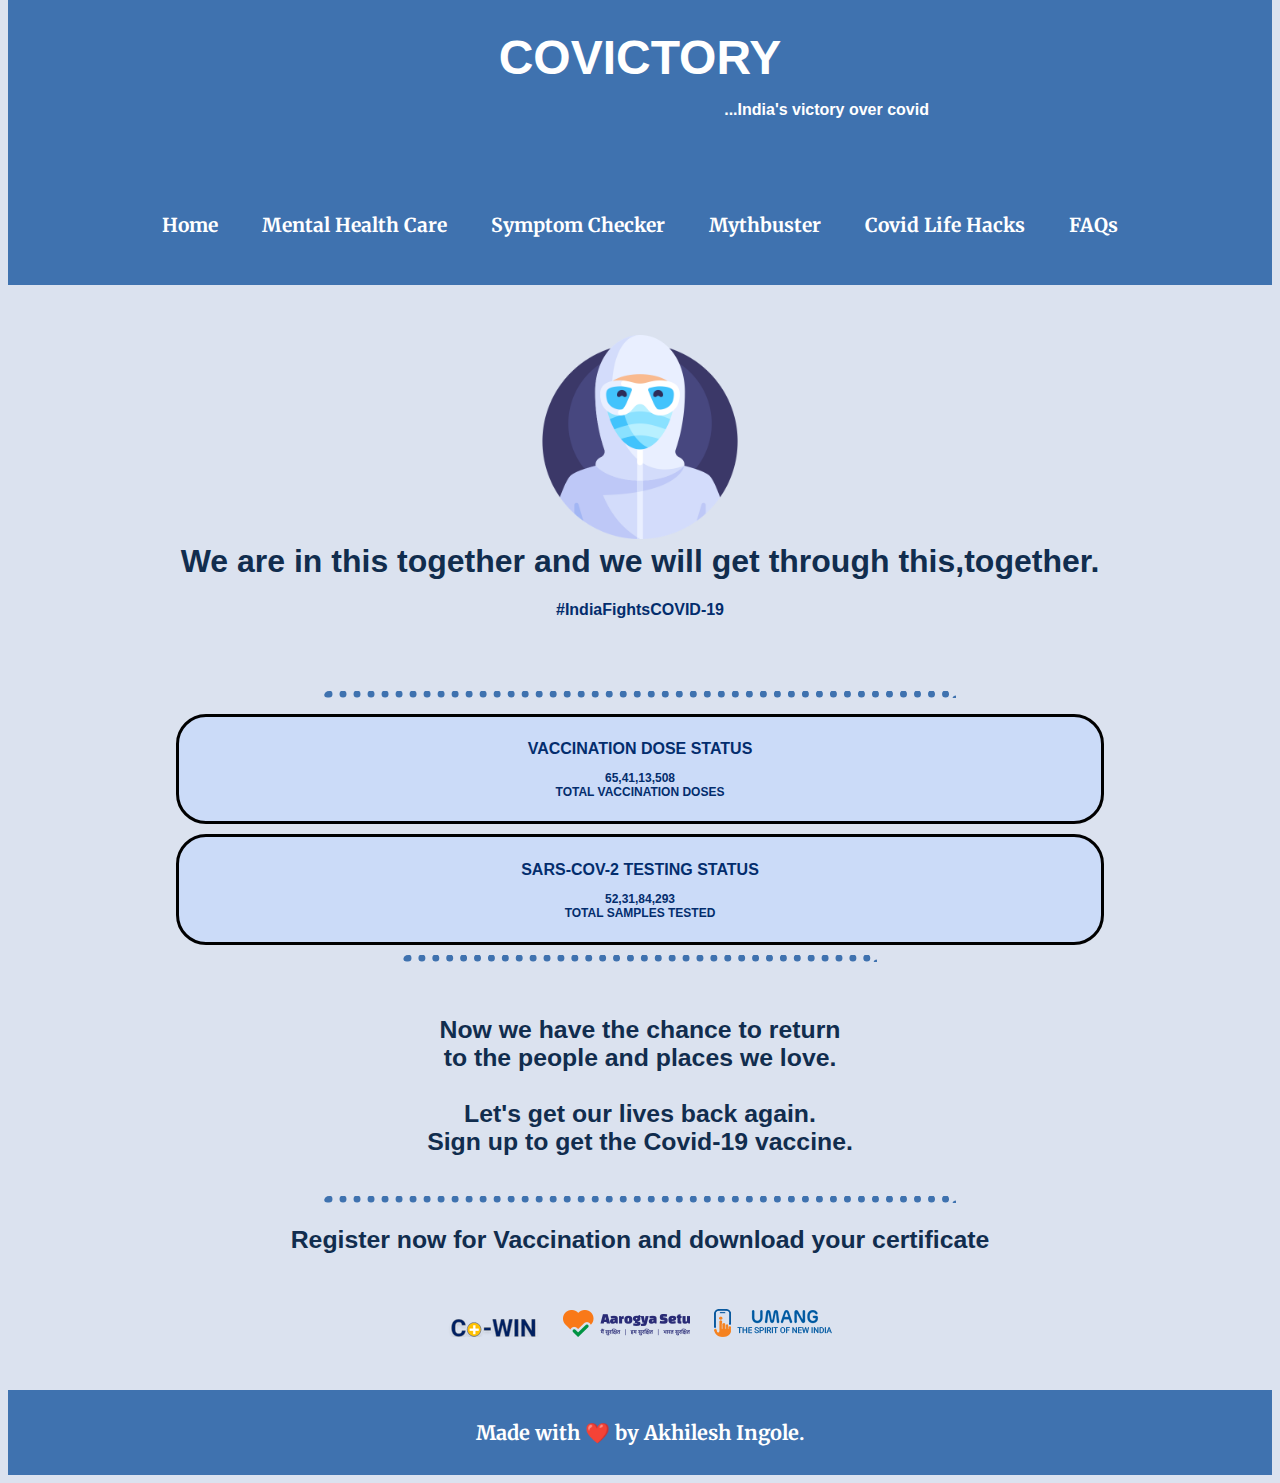
<file: index.html>
<!DOCTYPE html>
<html lang="en" dir="ltr">
  <head>
    <meta charset="utf-8">
    <title>COVICTORY</title>
    <link rel="stylesheet" href="CSS\styles.css">
    <link rel="icon" href="Images/favicon.ico">
    <link href="https://fonts.googleapis.com/css2?family=Merriweather:ital,wght@1,300&family=Montserrat:wght@100&family=Sacramento&display=swap" rel="stylesheet">

  </head>
  <body>

    <div class="header1">
      <a href="index.html" class="main">COVICTORY</a>
      <h3>...India's victory over covid</h3>
    </div>

    <div class="header">
      <a href="index.html">Home</a>
      <a href="mental_health.html">Mental Health Care</a>
      <a href="symptom.html">Symptom Checker</a>
      <a href="myth.html">Mythbuster</a>
      <a href="hacks.html">Covid Life Hacks</a>
      <a href="faq.html">FAQs</a>
    </div>


    <div class="container">
      <img class="top_cloud" src="Images/coverall.png" alt="coverall.png">
      <h1>We are in this together and we will get through this,together. </h1>
      <h2>#IndiaFightsCOVID-19 </h2>
    </div>
    <hr>

    <div class="box">
      <div class="row">
        <div class="column" display="inline">
          <h2>VACCINATION DOSE STATUS</h2>
          <p>65,41,13,508<br>TOTAL VACCINATION DOSES</p>
        </div>
        <div class="column"display="inline">
          <h2>SARS-COV-2 TESTING STATUS</h2>
          <p>52,31,84,293<br>
            TOTAL SAMPLES TESTED</p>
          </div>
        </div>
        <hr>
    </div>

    <div class="slogan">
      <br><br>
      <h1>Now we have the chance to return <br>to the people and places we love.<br><br>Let's get our lives back again.<br>Sign up to get the Covid-19 vaccine.<br><br>
      <hr>
      </h1>
      <h1>Register now for Vaccination and download your certificate</h1>
    </div>
    <div class="Registration">
      <a href="https://selfregistration.cowin.gov.in/"><img src="Images\co-win.png" alt="co-win.png"></a>
      <a href="https://www.aarogyasetu.gov.in/applink/"><img src="Images\aarogya_btn_img.png" alt="aarogya_btn_img.png"></a>
      <a href="https://web.umang.gov.in/web_new/login?redirect_to=&utm_source=MyGov&utm_medium=MyGovCovid-19"><img src="Images\umang-logo.png" alt="umang-logo.png"></a>
    </div>

    <div class="bottom-container">
      <p class="copy">Made with ❤️ by Akhilesh Ingole.</p>
    </div>

  </body>
</html>
</file>
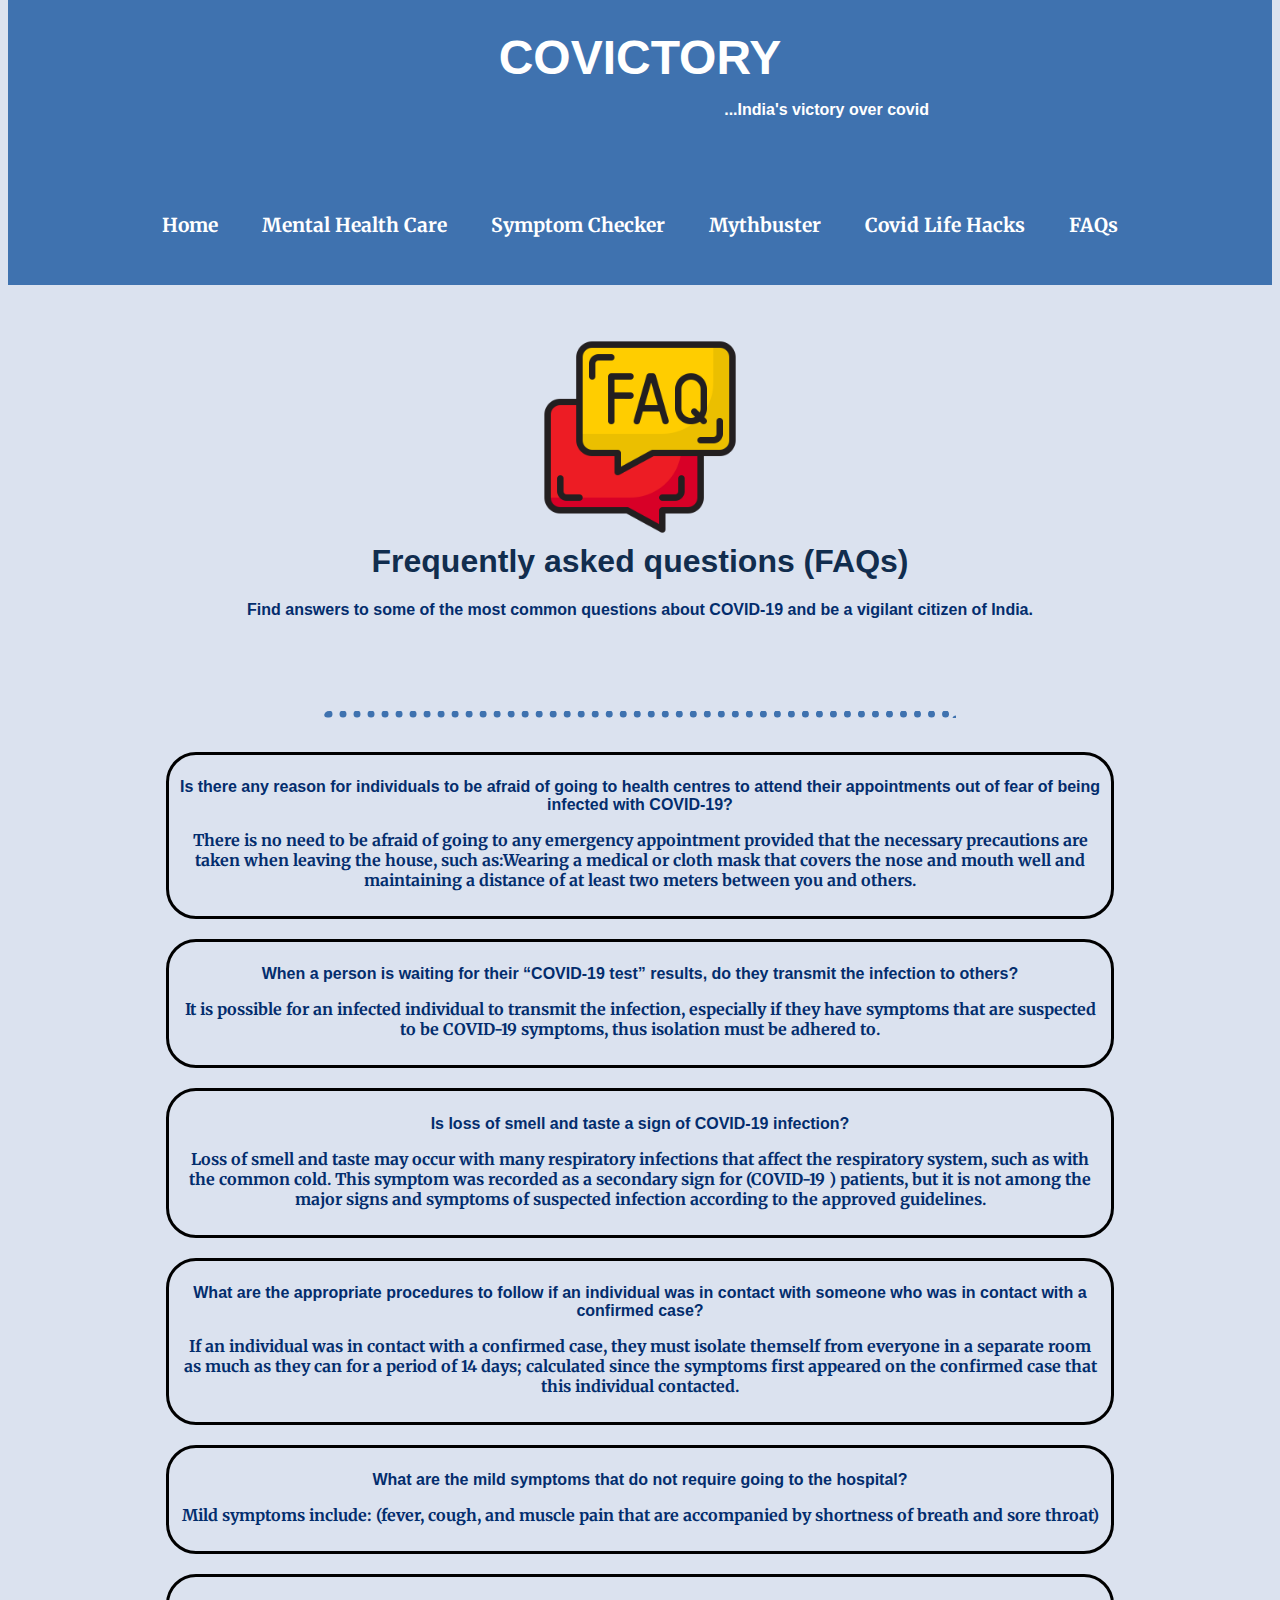
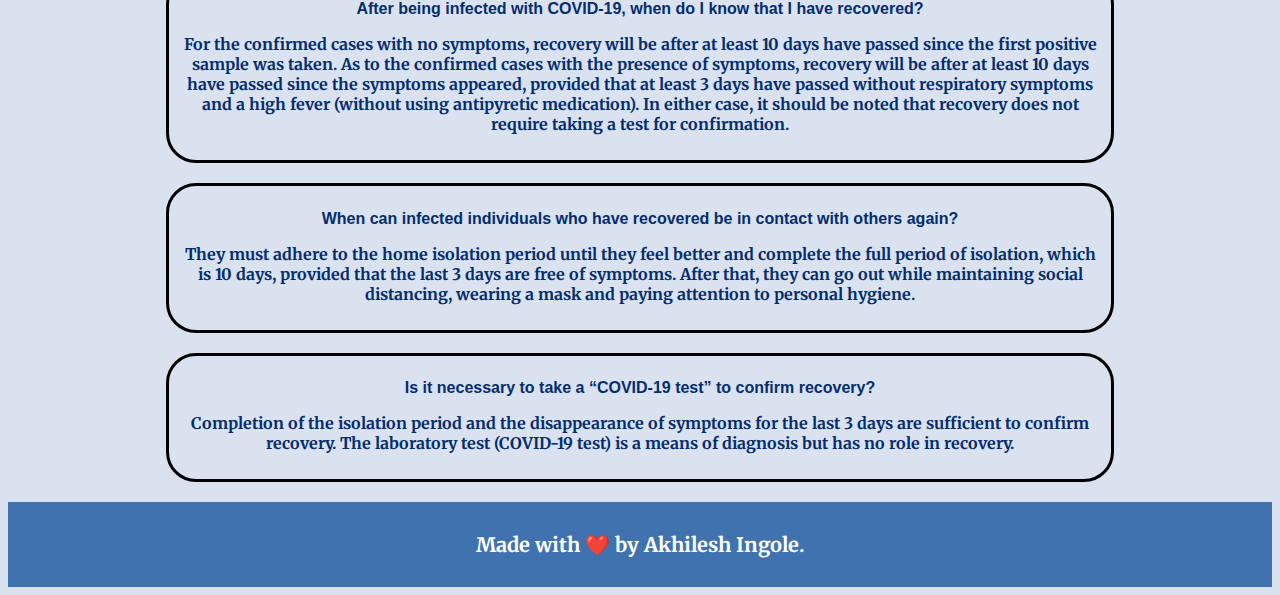
<file: faq.html>
<!DOCTYPE html>
<html lang="en" dir="ltr">
  <head>
    <meta charset="utf-8">
    <title>COVICTORY</title>
    <link rel="stylesheet" href="CSS\styles.css">
    <link rel="icon" href="Images/favicon.ico">
    <link href="https://fonts.googleapis.com/css2?family=Merriweather:ital,wght@1,300&family=Montserrat:wght@100&family=Sacramento&display=swap" rel="stylesheet">

  </head>
  <body>

    <div class="header1">
      <a href="index.html" class="main">COVICTORY</a>
      <h3>...India's victory over covid</h3>
    </div>

    <div class="header">
      <a class="active" href="index.html">Home</a>
      <a href="mental_health.html">Mental Health Care</a>
      <a href="symptom.html">Symptom Checker</a>
      <a href="myth.html">Mythbuster</a>
      <a href="hacks.html">Covid Life Hacks</a>
      <a href="faq.html">FAQs</a>
    </div>

    <div class="container">
      <img class="top_cloud" src="Images/faq.png" alt="mental-health.png">
      <h1>Frequently asked questions (FAQs)</h1>
      <h2>Find answers to some of the most common questions about COVID-19 and be a vigilant citizen of India.</h2>
    </div><br>
    <hr>

    <div class="box"><br>
      <div class="faq_box">
        <h2>Is there any reason for individuals to be afraid of going to health centres to attend their appointments out of fear of being infected with COVID-19?</h2>
        <p>There is no need to be afraid of going to any emergency appointment provided that the necessary precautions are taken when leaving the house, such as:Wearing a medical or cloth mask that covers the nose and mouth well and maintaining a distance of at least two meters between you and others.</p>
      </div><br>
      <div class="faq_box">
        <h2>When a person is waiting for their “COVID-19 test” results, do they transmit the infection to others?</h2>
        <p>It is possible for an infected individual to transmit the infection, especially if they have symptoms that are suspected to be COVID-19  symptoms, thus isolation must be adhered to.</p>
      </div><br>
      <div class="faq_box">
        <h2>Is loss of smell and taste a sign of COVID-19 infection?</h2>
        <p>Loss of smell and taste may occur with many respiratory infections that affect the respiratory system, such as with the common cold. This symptom was recorded as a secondary sign for (COVID-19 ) patients, but it is not among the major signs and symptoms of  suspected infection according to the approved guidelines.</p>
      </div><br>
      <div class="faq_box">
        <h2>What are the appropriate procedures to follow if an individual was in contact with someone who was in contact with a confirmed case?</h2>
        <p>If an individual was in contact with a confirmed case, they must isolate themself from everyone in a separate room as much as they can for a period of 14 days; calculated since the symptoms first appeared on the confirmed case that this individual contacted. </p>
      </div><br>
      <div class="faq_box">
        <h2>What are the mild symptoms that do not require going to the hospital?</h2>
        <p>Mild symptoms include: (fever, cough, and muscle pain that are accompanied by shortness of breath and sore throat)</p>
      </div><br>
      <div class="faq_box">
        <h2>After being infected with COVID-19, when do I know that I have recovered?</h2>
        <p>For the confirmed cases with no symptoms, recovery will be after at least 10 days have passed since the first positive sample was taken. As to the confirmed cases with the presence of symptoms, recovery will be after at least 10 days have passed since the symptoms appeared, provided that at least 3 days have passed without respiratory symptoms and a high fever (without using antipyretic medication). In either case, it should be noted that recovery does not require taking a test for confirmation.</p>
      </div><br>
      <div class="faq_box">
        <h2>When can infected individuals who have recovered be in contact with others again?</h2>
        <p>They must adhere to the home isolation period until they feel better and complete the full period of isolation, which is 10 days, provided that the last 3 days are free of symptoms. After that, they can go out while maintaining social distancing, wearing a mask and paying attention to personal hygiene.</p>
      </div><br>
      <div class="faq_box">
        <h2>Is it necessary to take a “COVID-19 test” to confirm recovery?</h2>
        <p>Completion of the isolation period and the disappearance of symptoms for the last 3 days are sufficient to confirm recovery. The laboratory test (COVID-19 test) is a means of diagnosis but has no role in recovery.</p>
      </div><br>
  </div>
    <div class="bottom-container">
      <p class="copy">Made with ❤️ by Akhilesh Ingole.</p>
    </div>

  </body>
</html>
</file>
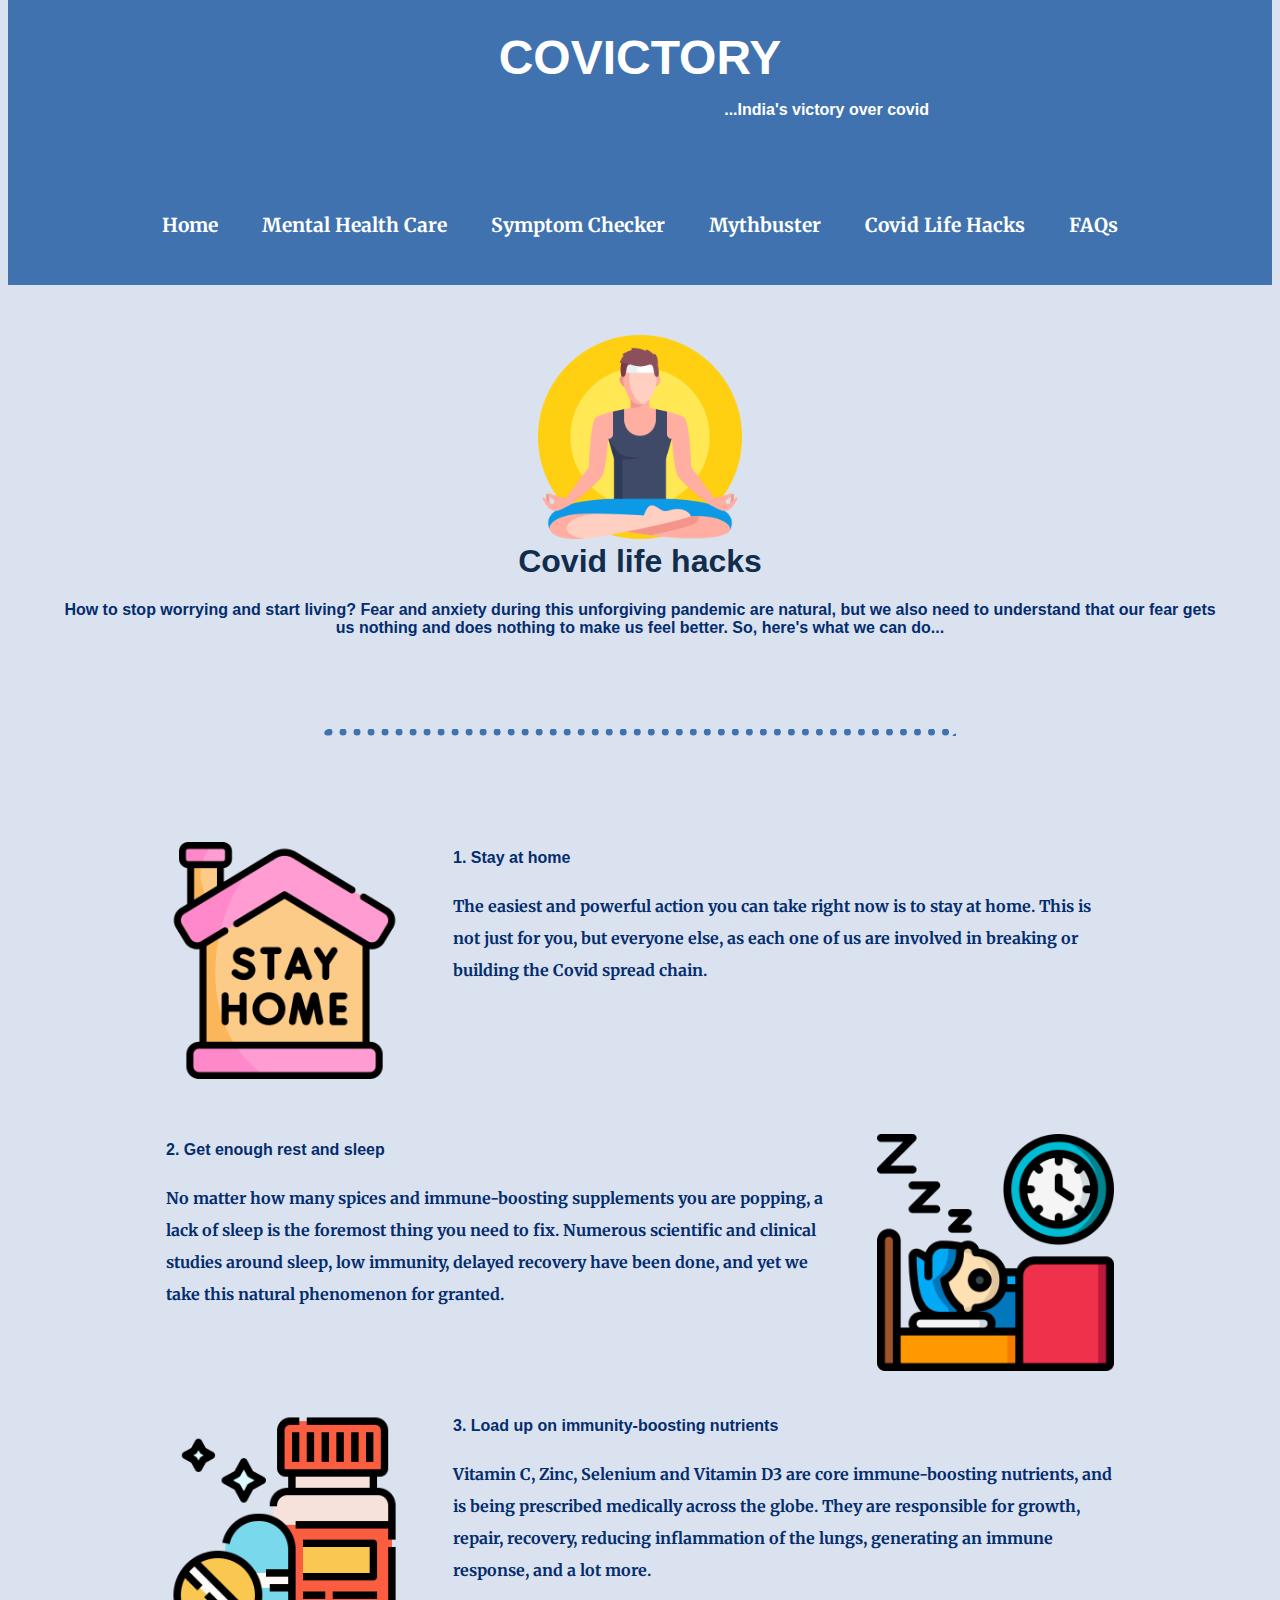
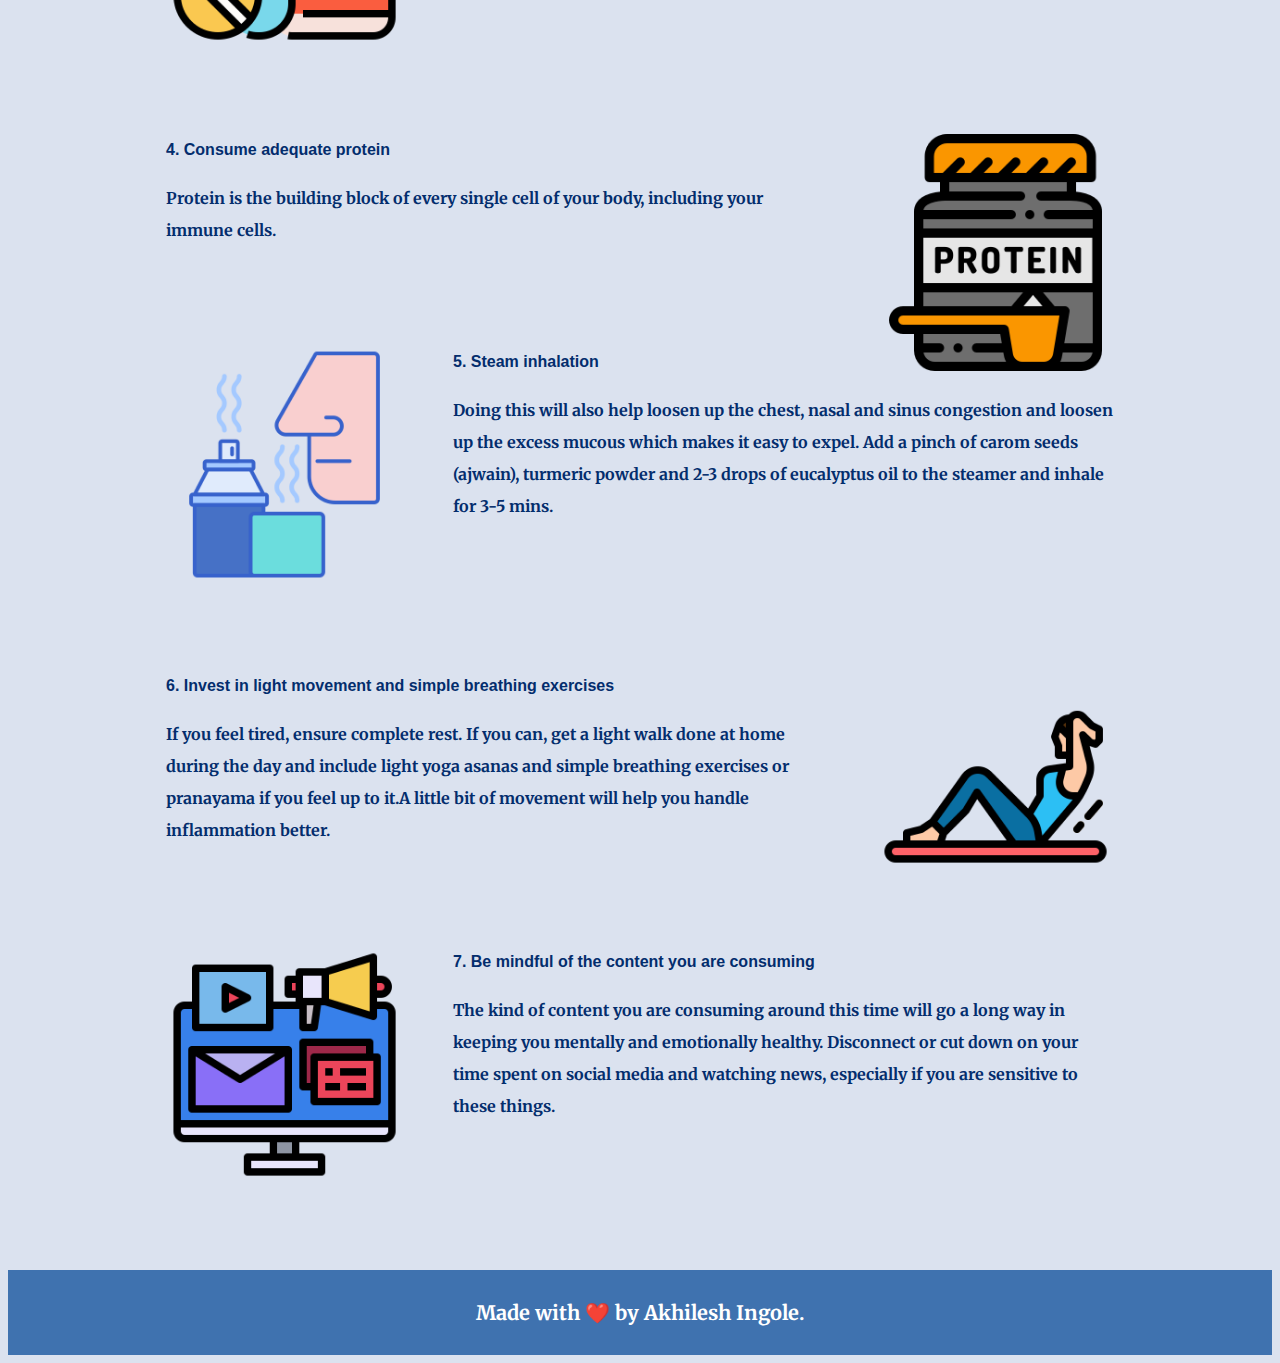
<file: hacks.html>
<!DOCTYPE html>
<html lang="en" dir="ltr">
  <head>
    <meta charset="utf-8">
    <title>COVICTORY</title>
    <link rel="stylesheet" href="CSS\styles.css">
    <link rel="icon" href="Images/favicon.ico">
    <link href="https://fonts.googleapis.com/css2?family=Merriweather:ital,wght@1,300&family=Montserrat:wght@100&family=Sacramento&display=swap" rel="stylesheet">

  </head>
  <body>

    <div class="header1">
      <a href="index.html" class="main">COVICTORY</a>
      <h3>...India's victory over covid</h3>
    </div>

    <div class="header">
      <a class="active" href="index.html">Home</a>
      <a href="mental_health.html">Mental Health Care</a>
      <a href="symptom.html">Symptom Checker</a>
      <a href="myth.html">Mythbuster</a>
      <a href="hacks.html">Covid Life Hacks</a>
      <a href="faq.html">FAQs</a>
    </div>

    <div class="container">
      <img class="top_cloud" src="Images/meditation.png" alt="meditation.png">
      <h1>Covid life hacks</h1>
      <h2>How to stop worrying and start living?
Fear and anxiety during this unforgiving pandemic are natural, but we also need to understand that our fear gets us nothing and does nothing to make us feel better. So, here's what we can do...</h2>
    </div><br>
    <hr>

    <div class="skill-row">
      <img class="icon1" src="Images/stay-home.png" alt="stay-home.png">
      <h3>1. Stay at home </h3>
      <p>The easiest and powerful action you can take right now is to stay at home. This is not just for you, but everyone else, as each one of us are involved in breaking or building the Covid spread chain.</p>
      <br>
    </div>
    <div class="skill-row">
      <img class="icon2" src="Images/sleeping.png" alt="sleeping.png">
      <h3>2. Get enough rest and sleep</h3>
      <p>No matter how many spices and immune-boosting supplements you are popping, a lack of sleep is the foremost thing you need to fix. Numerous scientific and clinical studies around sleep, low immunity, delayed recovery have been done, and yet we take this natural phenomenon for granted.</p>
    </div>
    <div class="skill-row">
      <img class="icon1" src="Images/vitamin.png" alt="fake-news.png">
      <h3>3. Load up on immunity-boosting nutrients</h3>
      <p>Vitamin C, Zinc, Selenium and Vitamin D3 are core immune-boosting nutrients, and is being prescribed medically across the globe. They are responsible for growth, repair, recovery, reducing inflammation of the lungs, generating an immune response, and a lot more.</p><br>
    </div>
    <div class="skill-row">
      <img class="icon2" src="Images/protein.png" alt="protein.png">
      <h3>4. Consume adequate protein</h3>
      <p>Protein is the building block of every single cell of your body, including your immune cells.</p>
    </div>
    <div class="skill-row">
      <img class="icon1" src="Images/inhale.png" alt="inhale.png">
      <h3>5. Steam inhalation</h3>
      <p>Doing this will also help loosen up the chest, nasal and sinus congestion and loosen up the excess mucous which makes it easy to expel. Add a pinch of carom seeds (ajwain), turmeric powder and 2-3 drops of eucalyptus oil to the steamer and inhale for 3-5 mins.</p>
      <br>
    </div>
    <div class="skill-row">
      <img class="icon2" src="Images/fitness.png" alt="fitness.png">
      <h3>6. Invest in light movement and simple breathing exercises </h3>
      <p>If you feel tired, ensure complete rest. If you can, get a light walk done at home during the day and include light yoga asanas and simple breathing exercises or pranayama if you feel up to it.A little bit of movement will help you handle inflammation better.</p>
    </div>
    <div class="skill-row">
      <img class="icon1" src="Images/digital-marketing.png" alt="digital-marketing.png">
      <h3>7. Be mindful of the content you are consuming</h3>
      <p>The kind of content you are consuming around this time will go a long way in keeping you mentally and emotionally healthy. Disconnect or cut down on your time spent on social media and watching news, especially if you are sensitive to these things.</p>
      <br>
    </div>

    <div class="bottom-container">
      <p class="copy">Made with ❤️ by Akhilesh Ingole.</p>
    </div>

  </body>
</html>
</file>
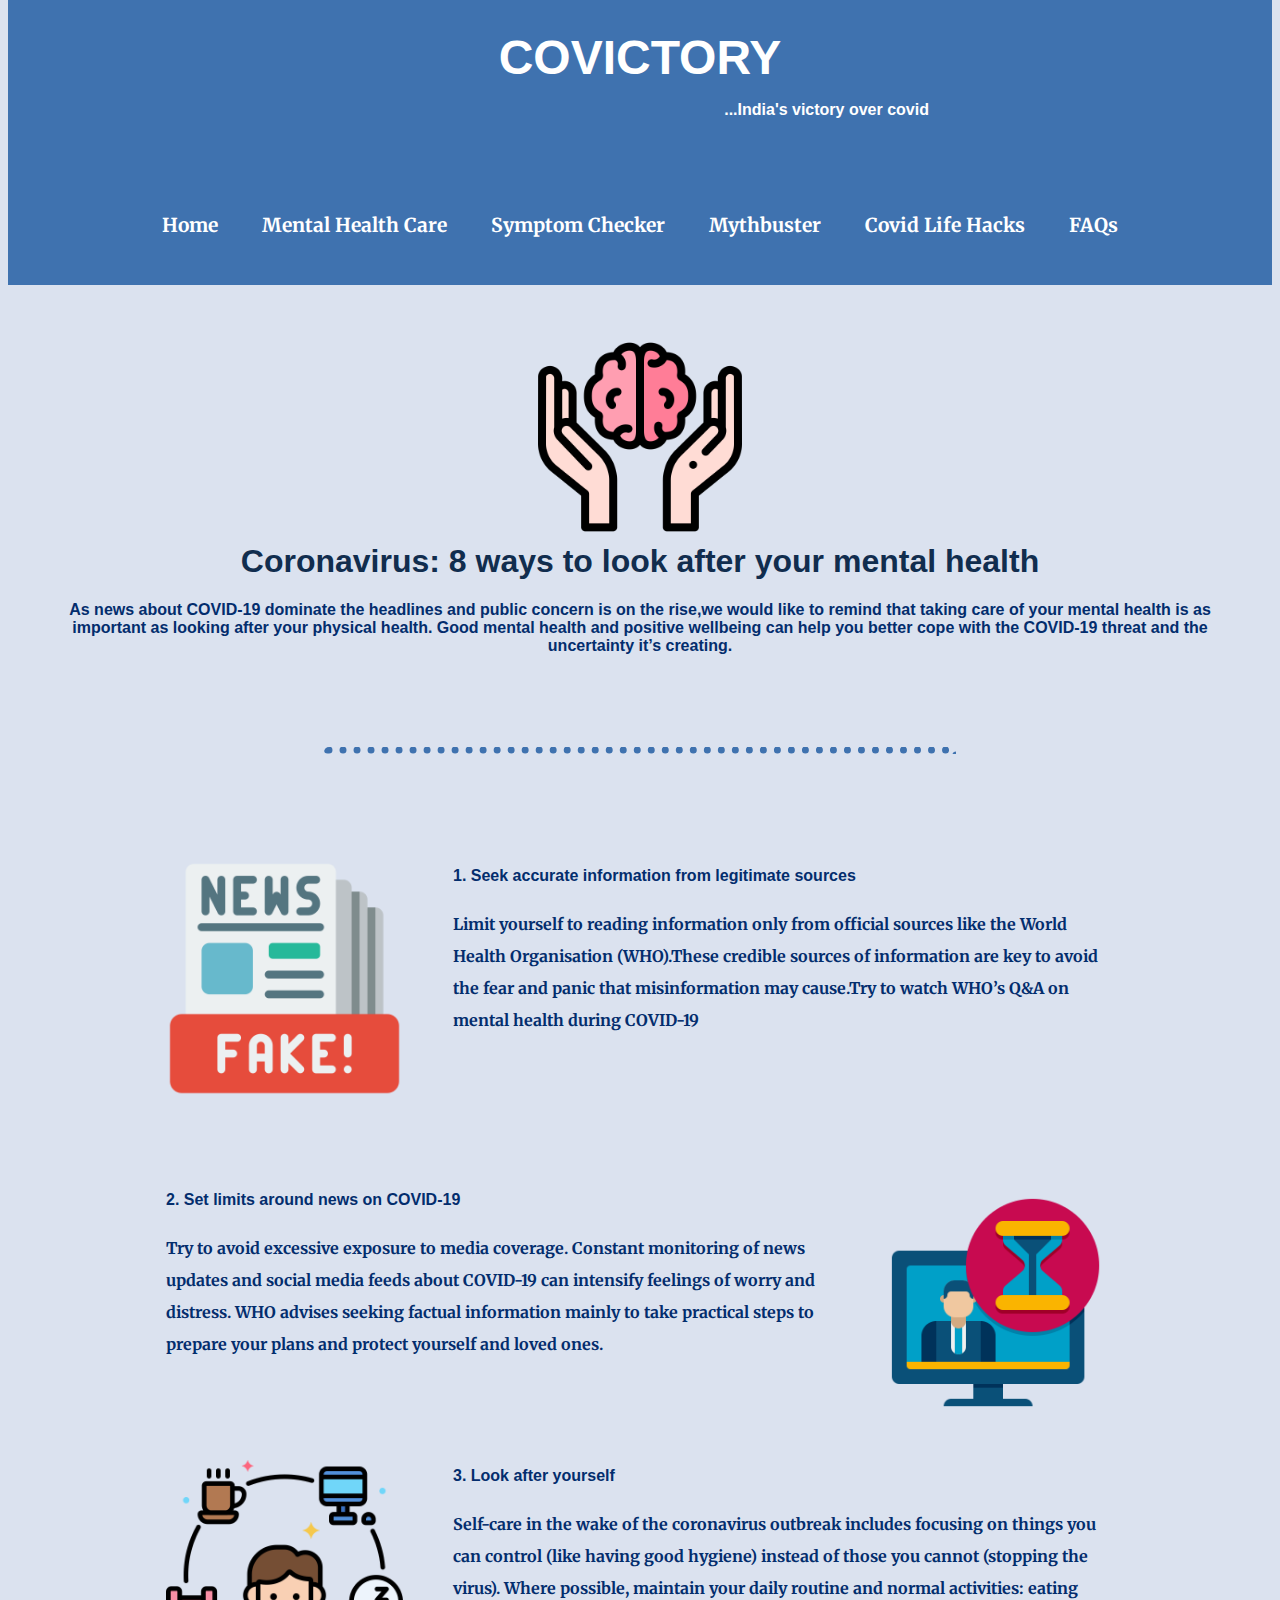
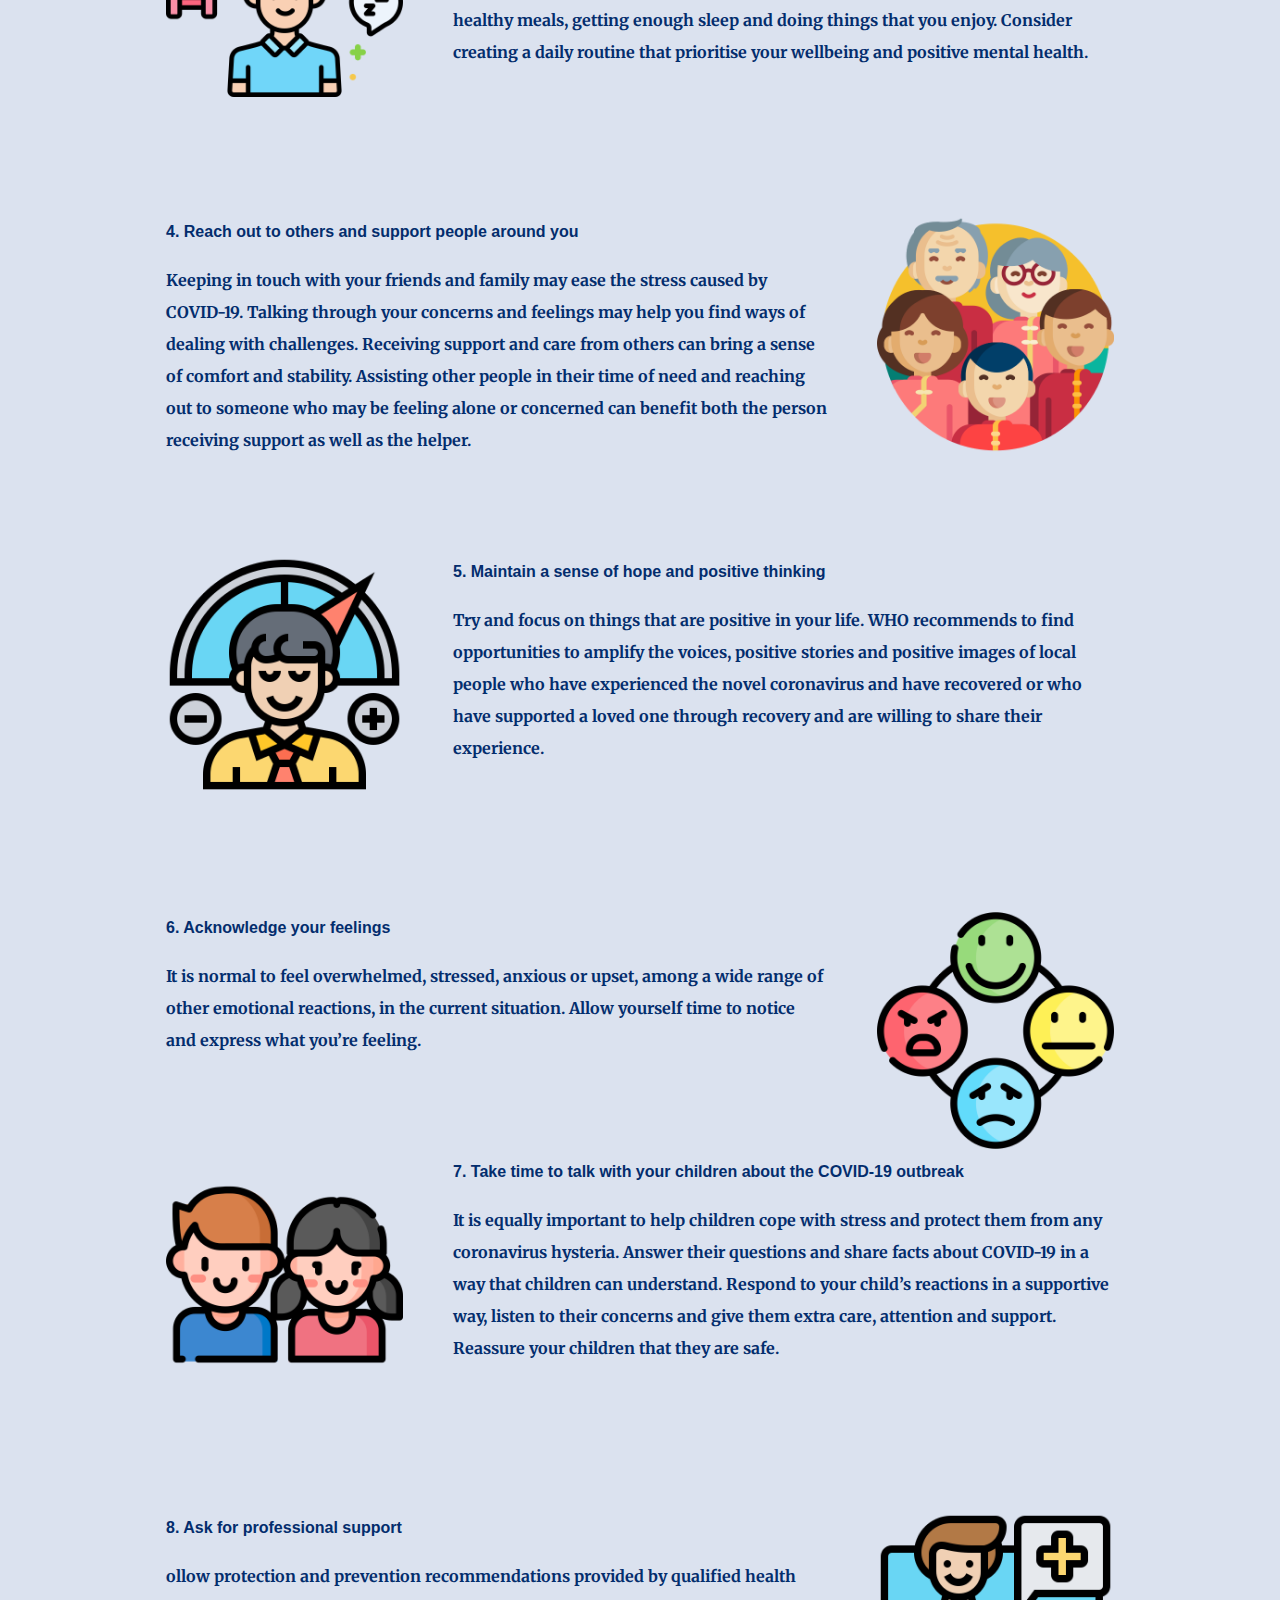
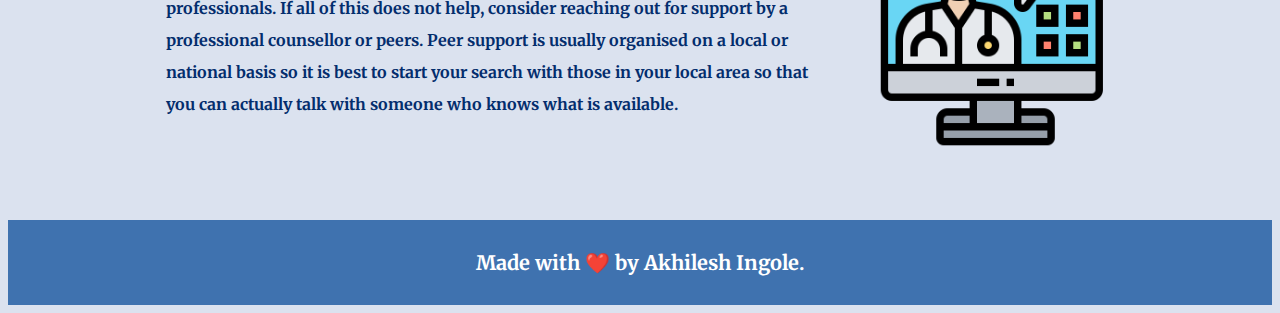
<file: mental_health.html>
<!DOCTYPE html>
<html lang="en" dir="ltr">
  <head>
    <meta charset="utf-8">
    <title>COVICTORY </title>
    <link rel="stylesheet" href="CSS\styles.css">
    <link rel="icon" href="Images/favicon.ico">
    <link href="https://fonts.googleapis.com/css2?family=Merriweather:ital,wght@1,300&family=Montserrat:wght@100&family=Sacramento&display=swap" rel="stylesheet">

  </head>
  <body>

    <div class="header1">
      <a href="index.html" class="main">COVICTORY</a>
      <h3>...India's victory over covid</h3>
    </div>

    <div class="header">
      <a class="active" href="index.html">Home</a>
      <a href="mental_health.html">Mental Health Care</a>
      <a href="symptom.html">Symptom Checker</a>
      <a href="myth.html">Mythbuster</a>
      <a href="hacks.html">Covid Life Hacks</a>
      <a href="faq.html">FAQs</a>
    </div>

    <div class="container">
      <img class="top_cloud" src="Images/mental-health.png" alt="mental-health.png">
      <h1>Coronavirus: 8 ways to look after your mental health</h1>
      <h2>As news about COVID-19 dominate the headlines and public concern is on the rise,we would like to remind that taking care of your mental health is as important as looking after your physical health. Good mental health and positive wellbeing can help you better cope with the COVID-19 threat and the uncertainty it’s creating.</h2>
    </div><br>
    <hr>

    <div class="skill-row">
      <img class="icon1" src="Images/fake-news.png" alt="fake-news.png">
      <h3>1. Seek accurate information from legitimate sources</h3>
      <p>Limit yourself to reading information only from official sources like the World Health Organisation (WHO).These credible sources of information are key to avoid the fear and panic that misinformation may cause.Try to watch WHO’s Q&A on mental health during COVID-19</p>
      <br>
    </div>
    <div class="skill-row">
      <img class="icon2" src="Images/limit.png" alt="limit.png">
      <h3>2. Set limits around news on COVID-19</h3>
      <p>Try to avoid excessive exposure to media coverage. Constant monitoring of news updates and social media feeds about COVID-19 can intensify feelings of worry and distress. WHO advises seeking factual information mainly to take practical steps to prepare your plans and protect yourself and loved ones.</p>
    </div>

    <div class="skill-row">
      <img class="icon1" src="Images/daily-tasks.png" alt="daily-tasks.png">
      <h3>3. Look after yourself</h3>
      <p>Self-care in the wake of the coronavirus outbreak includes focusing on things you can control (like having good hygiene) instead of those you cannot (stopping the virus). Where possible, maintain your daily routine and normal activities: eating healthy meals, getting enough sleep and doing things that you enjoy. Consider creating a daily routine that prioritise your wellbeing and positive mental health.</p>
      <br>
    </div>
    <div class="skill-row">
      <img class="icon2" src="Images/family.png" alt="family.png">
      <h3>4. Reach out to others and support people around you</h3>
      <p>Keeping in touch with your friends and family may ease the stress caused by COVID-19. Talking through your concerns and feelings may help you find ways of dealing with challenges. Receiving support and care from others can bring a sense of comfort and stability. Assisting other people in their time of need and reaching out to someone who may be feeling alone or concerned can benefit both the person receiving support as well as the helper.</p>
    </div>

    <div class="skill-row">
      <img class="icon1" src="Images/positive-thinking.png" alt="positive-thinking.png">
      <h3>5. Maintain a sense of hope and positive thinking</h3>
      <p>Try and focus on things that are positive in your life. WHO recommends to find opportunities to amplify the voices, positive stories and positive images of local people who have experienced the novel coronavirus and have recovered or who have supported a loved one through recovery and are willing to share their experience.</p>
      <br>
    </div>
    <div class="skill-row">
      <img class="icon2" src="Images/emotion.png" alt="emotion.png">
      <h3>6. Acknowledge your feelings</h3>
      <p>It is normal to feel overwhelmed, stressed, anxious or upset, among a wide range of other emotional reactions, in the current situation. Allow yourself time to notice and express what you’re feeling.</p>
    </div>

    <div class="skill-row">
      <img class="icon1" src="Images/children.png" alt="children.png">
      <h3>7. Take time to talk with your children about the COVID-19 outbreak</h3>
      <p>It is equally important to help children cope with stress and protect them from any coronavirus hysteria. Answer their questions and share facts about COVID-19 in a way that children can understand. Respond to your child’s reactions in a supportive way, listen to their concerns and give them extra care, attention and support. Reassure your children that they are safe.</p>
      <br>
    </div>
    <div class="skill-row">
      <img class="icon2" src="Images/consulting.png" alt="consulting.png">
      <h3>8. Ask for professional support</h3>
      <p>ollow protection and prevention recommendations provided by qualified health professionals. If all of this does not help, consider reaching out for support by a professional counsellor or peers. Peer support is usually organised on a local or national basis so it is best to start your search with those in your local area so that you can actually talk with someone who knows what is available.</p>
    </div>

    <div class="bottom-container">
      <p class="copy">Made with ❤️ by Akhilesh Ingole.</p>
    </div>

  </body>
</html>
</file>
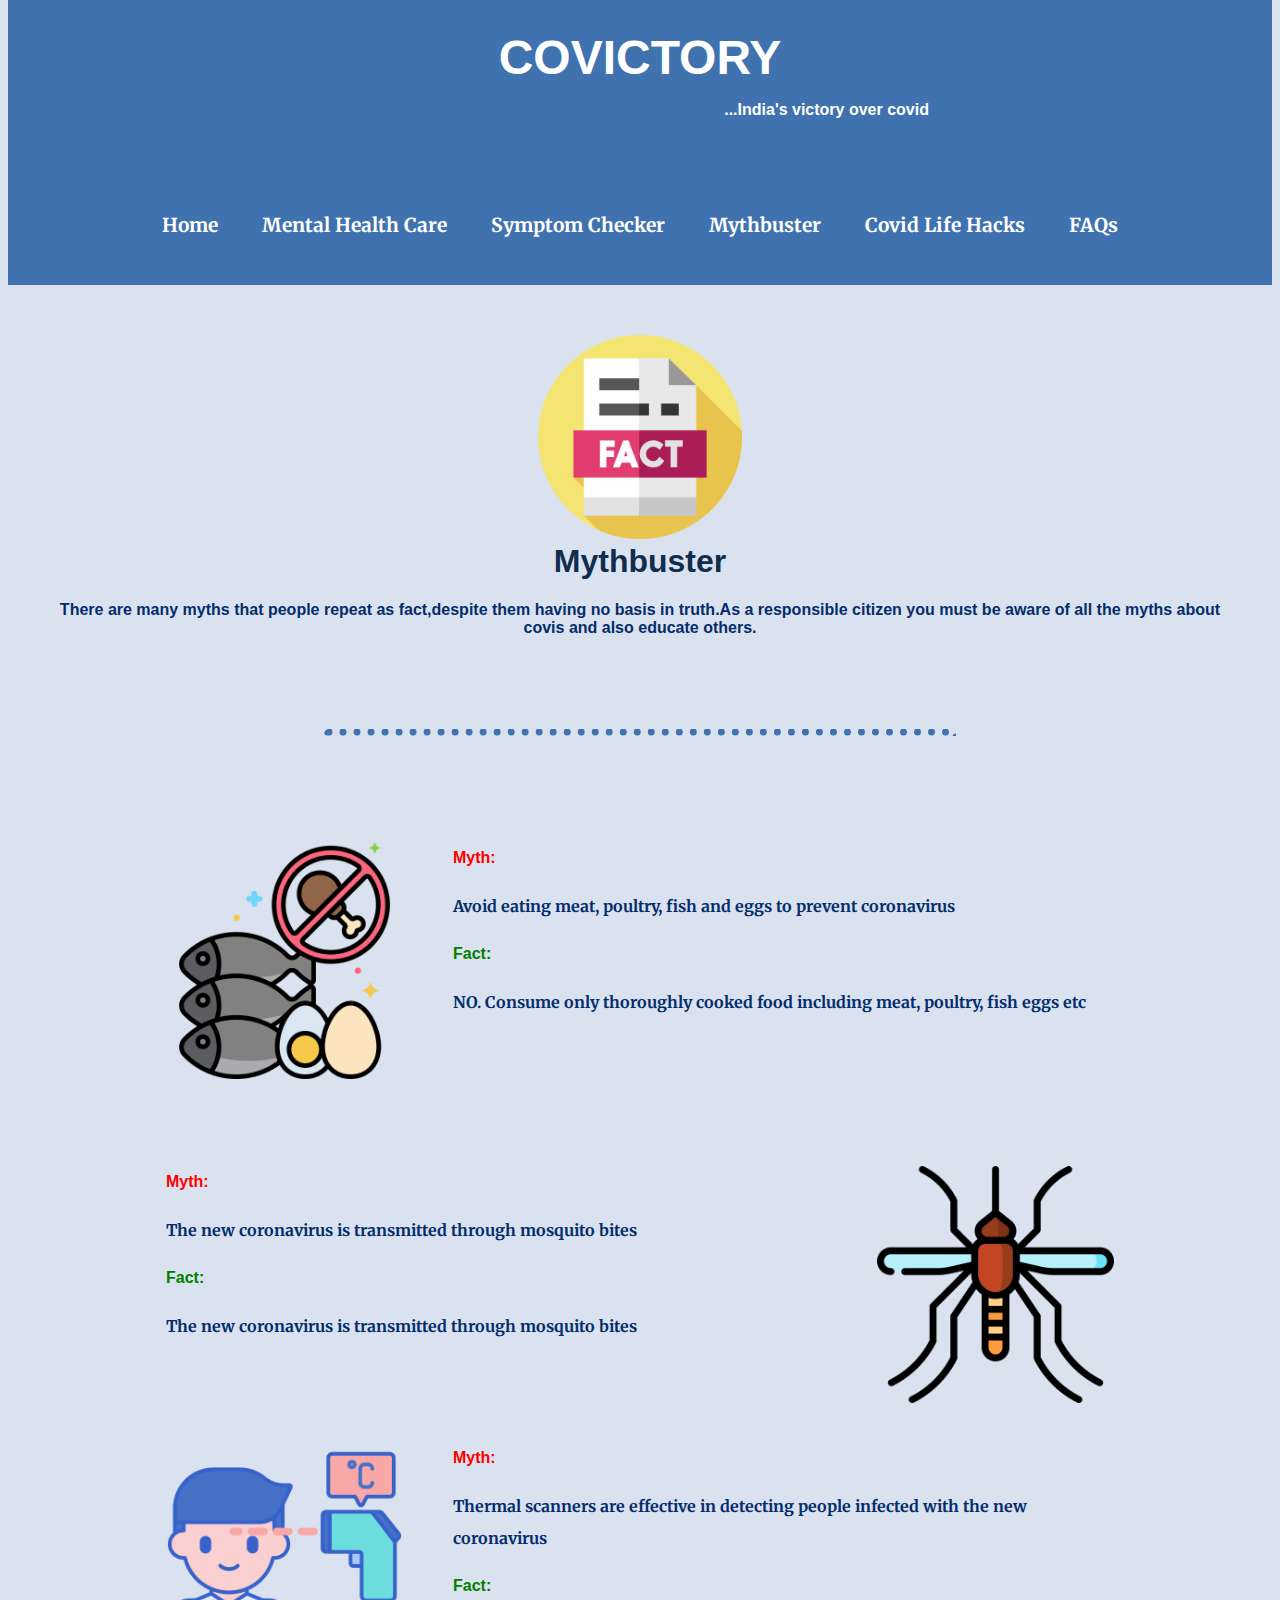
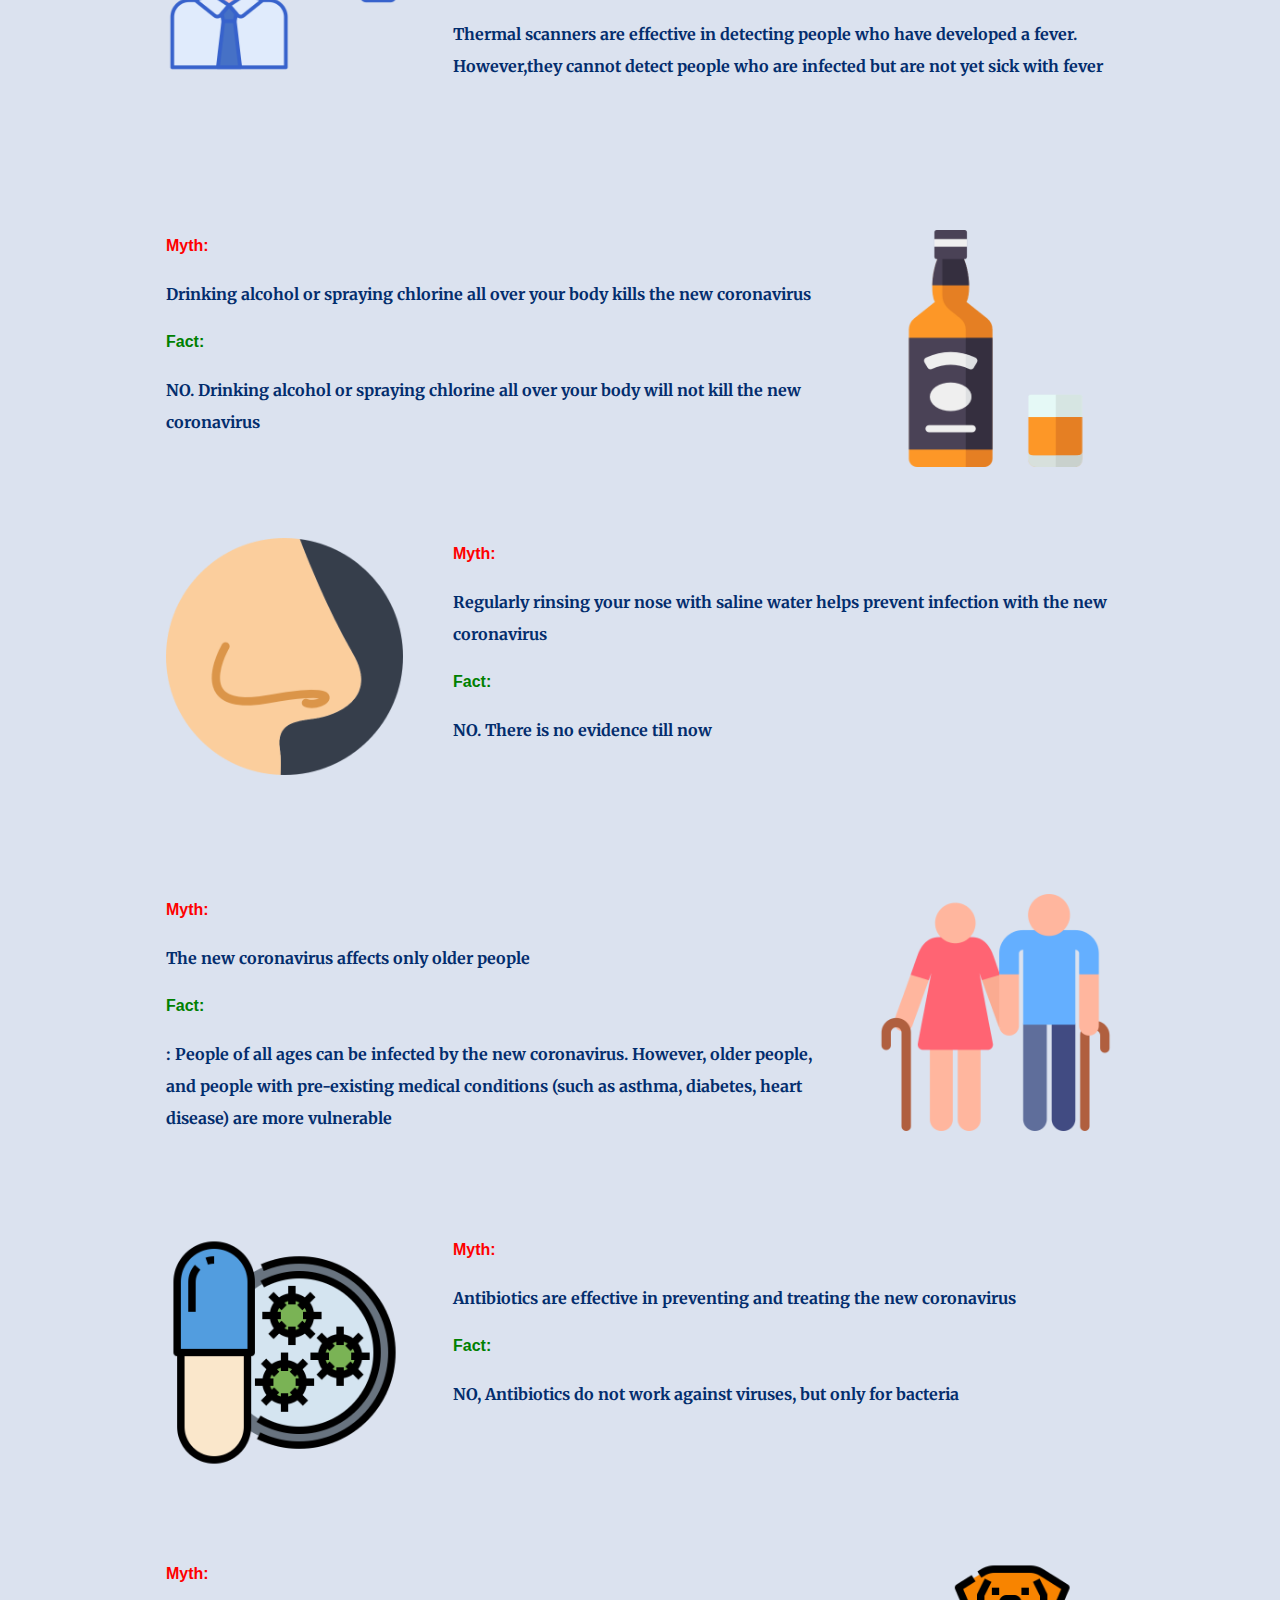
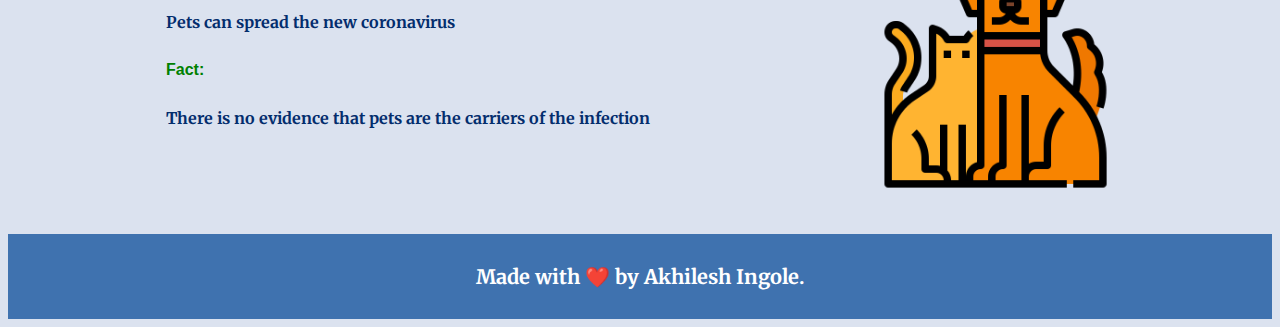
<file: myth.html>
<!DOCTYPE html>
<html lang="en" dir="ltr">
  <head>
    <meta charset="utf-8">
    <title>COVICTORY</title>
    <link rel="stylesheet" href="CSS\styles.css">
    <link rel="icon" href="Images/favicon.ico">
    <link href="https://fonts.googleapis.com/css2?family=Merriweather:ital,wght@1,300&family=Montserrat:wght@100&family=Sacramento&display=swap" rel="stylesheet">

  </head>
  <body>

    <div class="header1">
      <a href="index.html" class="main">COVICTORY</a>
      <h3>...India's victory over covid</h3>
    </div>

    <div class="header">
      <a class="active" href="index.html">Home</a>
      <a href="mental_health.html">Mental Health Care</a>
      <a href="symptom.html">Symptom Checker</a>
      <a href="myth.html">Mythbuster</a>
      <a href="hacks.html">Covid Life Hacks</a>
      <a href="faq.html">FAQs</a>
    </div>

    <div class="container">
      <img class="top_cloud" src="Images/facts.png" alt="mental-health.png">
      <h1>Mythbuster</h1>
      <h2>There are many myths that people repeat as fact,despite them having no basis in truth.As a responsible citizen you must be aware of all the myths about covis and also educate others.</h2>
    </div><br>
    <hr>

    <div class="skill-row">
      <img class="icon1" src="Images/pescatarian.png" alt="pescatarian.png">
      <h3 style="color:red;">Myth:</h3>
      <p> Avoid eating meat, poultry, fish and eggs to prevent coronavirus</p>
      <h3 style="color:green;">Fact:</h3>
      <p> NO. Consume only thoroughly cooked food including meat, poultry, fish eggs etc</p>
      <br>
    </div>
    <div class="skill-row">
      <img class="icon2" src="Images/mosquito.png" alt="limit.png">
      <h3 style="color:red;">Myth:</h3>
      <p> The new coronavirus is transmitted through mosquito bites</p>
      <h3 style="color:green;">Fact:</h3>
      <p> The new coronavirus is transmitted through mosquito bites</p>
    </div>

    <div class="skill-row">
      <img class="icon1" src="Images/temperature-reading.png" alt="fake-news.png">
      <h3 style="color:red;">Myth:</h3>
      <p> Thermal scanners are effective in detecting people infected with the new coronavirus</p>
      <h3 style="color:green;">Fact:</h3>
      <p> Thermal scanners are effective in detecting people who have developed a fever. However,they cannot detect people who are infected but are not yet sick with fever</p>
      <br>
    </div>
    <div class="skill-row">
      <img class="icon2" src="Images/whiskey.png" alt="limit.png">
      <h3 style="color:red;">Myth:</h3>
      <p> Drinking alcohol or spraying chlorine all over your body kills the new coronavirus</p>
      <h3 style="color:green;">Fact:</h3>
      <p> NO. Drinking alcohol or spraying chlorine all over your body will not kill the new coronavirus</p>
    </div>

    <div class="skill-row">
      <img class="icon1" src="Images/nose.png" alt="fake-news.png">
      <h3 style="color:red;">Myth:</h3>
      <p> Regularly rinsing your nose with saline water helps prevent infection with the new coronavirus</p>
      <h3 style="color:green;">Fact:</h3>
      <p> NO. There is no evidence till now</p>
      <br>
    </div>
    <div class="skill-row">
      <img class="icon2" src="Images/old.png" alt="limit.png">
      <h3 style="color:red;">Myth:</h3>
      <p> The new coronavirus affects only older people</p>
      <h3 style="color:green;">Fact:</h3>
      <p> : People of all ages can be infected by the new coronavirus. However, older people, and people with pre-existing medical conditions (such as asthma, diabetes, heart disease) are more vulnerable</p>
    </div>

    <div class="skill-row">
      <img class="icon1" src="Images/antibiotic.png" alt="fake-news.png">
      <h3 style="color:red;">Myth:</h3>
      <p>Antibiotics are effective in preventing and treating the new coronavirus</p>
      <h3 style="color:green;">Fact:</h3>
      <p> NO, Antibiotics do not work against viruses, but only for bacteria</p>
      <br>
    </div>
    <div class="skill-row">
      <img class="icon2" src="Images/pets.png" alt="limit.png">
      <h3 style="color:red;">Myth:</h3>
      <p> Pets can spread the new coronavirus</p>
      <h3 style="color:green;">Fact:</h3>
      <p> There is no evidence that pets are the carriers of the infection</p>
    </div>

    <div class="bottom-container">
      <p class="copy">Made with ❤️ by Akhilesh Ingole.</p>
    </div>

  </body>
</html>
</file>
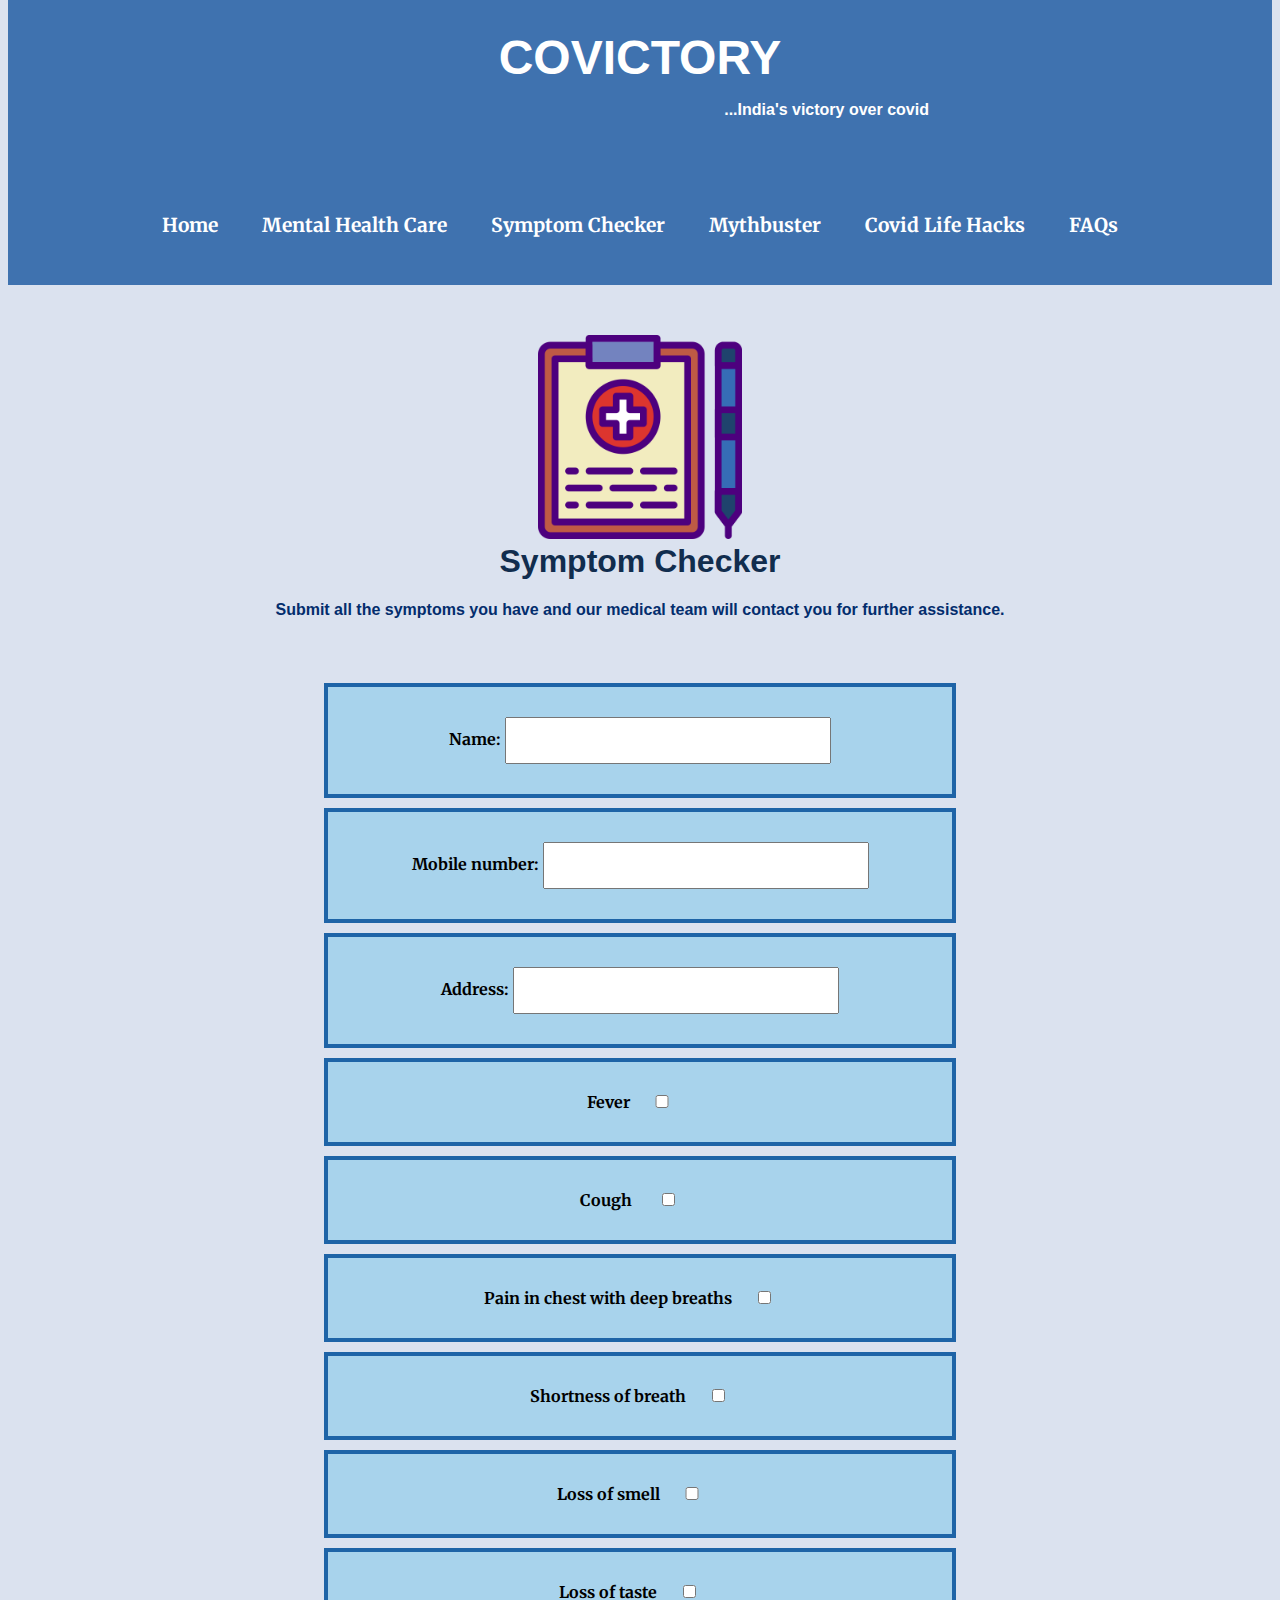
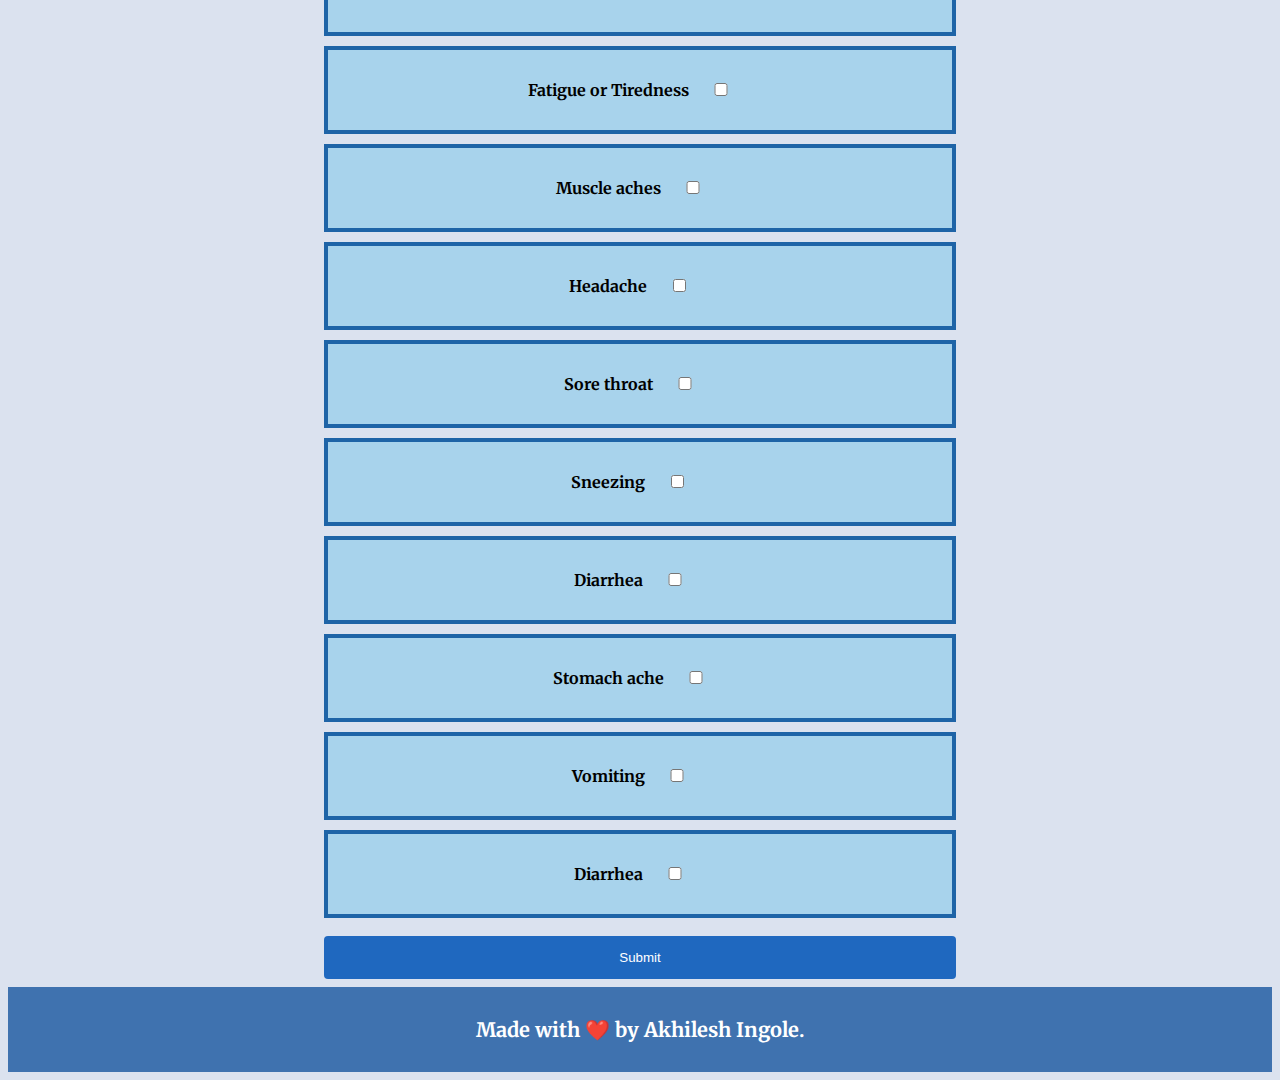
<file: symptom.html>
<!DOCTYPE html>
<html lang="en" dir="ltr">
  <head>
    <meta charset="utf-8">
    <title>COVICTORY</title>
    <link rel="stylesheet" href="CSS\styles.css">
    <link rel="icon" href="Images/favicon.ico">
    <link href="https://fonts.googleapis.com/css2?family=Merriweather:ital,wght@1,300&family=Montserrat:wght@100&family=Sacramento&display=swap" rel="stylesheet">

  </head>
  <body>

    <div class="header1">
      <a href="index.html" class="main">COVICTORY</a>
      <h3>...India's victory over covid</h3>
    </div>

    <div class="header">
      <a class="active" href="index.html">Home</a>
      <a href="mental_health.html">Mental Health Care</a>
      <a href="symptom.html">Symptom Checker</a>
      <a href="myth.html">Mythbuster</a>
      <a href="hacks.html">Covid Life Hacks</a>
      <a href="faq.html">FAQs</a>
    </div>

    <div class="container">
      <img class="top_cloud" src="Images/medical-file.png" alt="medical-file.png">
      <h1>Symptom Checker </h1>
      <h2>Submit all the symptoms you have and our medical team will contact you for further assistance. </h2>
    </div>

    <div class="form">
      <form>
        <label>Name: <input type="text" /></label>
        <label>Mobile number: <input type="text" /></label>
        <label>Address: <input type="text" /></label>
        <label>Fever<input type="checkbox" /></label>
        <label>Cough <input type="checkbox" /></label>
        <label>Pain in chest with deep breaths<input type="checkbox" /></label>
        <label>Shortness of breath<input type="checkbox" /></label>
        <label>Loss of smell<input type="checkbox" /></label>
        <label>Loss of taste<input type="checkbox" /></label>
        <label>Fatigue or Tiredness<input type="checkbox" /></label>
        <label>Muscle aches<input type="checkbox" /></label>
        <label>Headache<input type="checkbox" /></label>
        <label>Sore throat<input type="checkbox" /></label>
        <label>Sneezing<input type="checkbox" /></label>
        <label>Diarrhea<input type="checkbox" /></label>
        <label>Stomach ache<input type="checkbox" /></label>
        <label>Vomiting<input type="checkbox" /></label>
        <label>Diarrhea<input type="checkbox" /></label>
        <input type="submit" value="Submit">
      </form>
    </div>

    <div class="bottom-container">
      <p class="copy"> Made with ❤️ by Akhilesh Ingole.</p>
    </div>

  </body>
</html>
</file>
